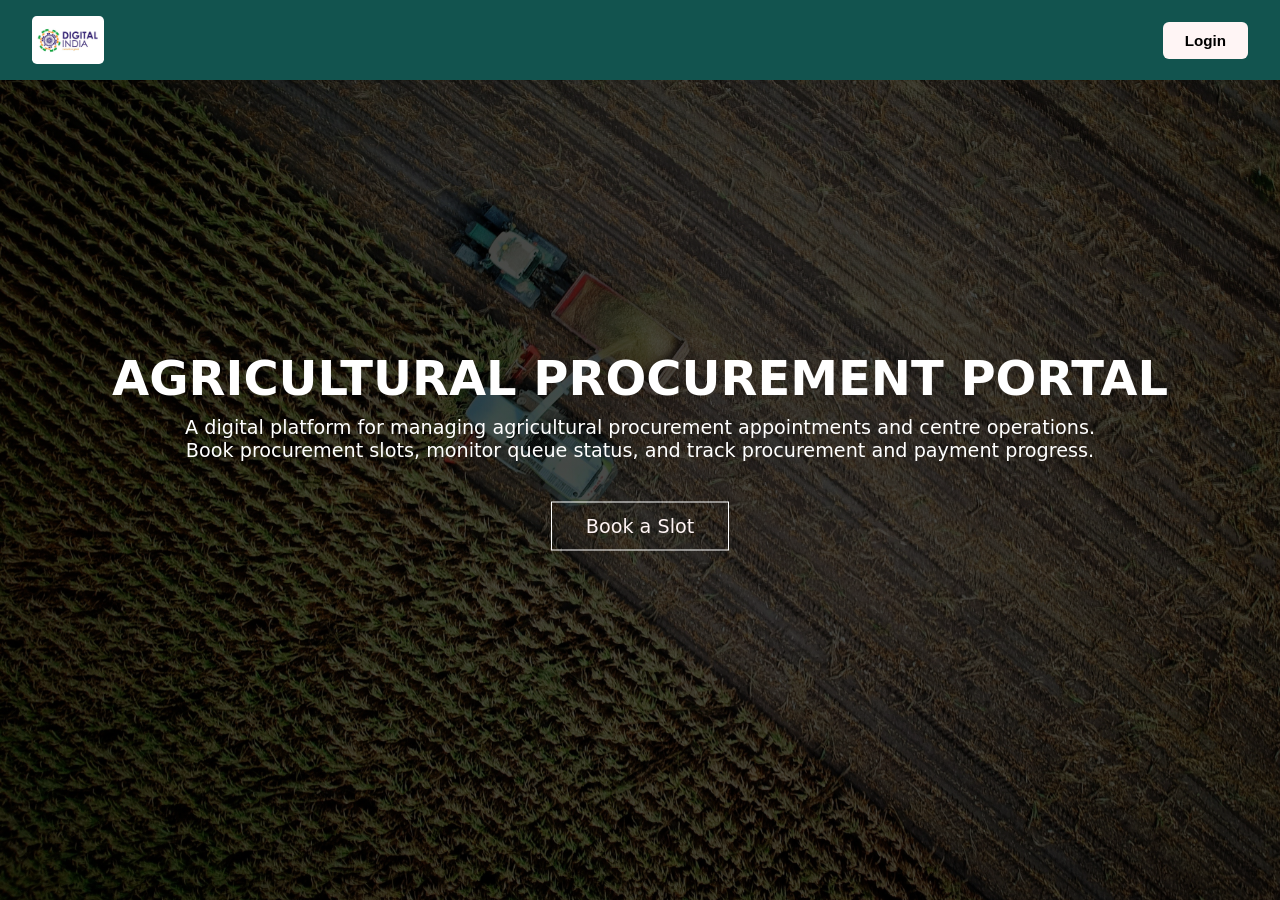
<file: index.html>
<!DOCTYPE html>
<html lang="en">
<head>
    <meta charset="UTF-8">
    <meta name="viewport" content="width=device-width, initial-scale=1.0">
    <title>homepage</title>
    <link rel="stylesheet" href="style.css">
</head>

<body>
    <section class="main">
        <nav class="navbar">
            <img src="images/_.jpeg" alt="logo" class="logo">
            <button class="login-btn">Login</button>
        </nav>

        <div class="content">
            <h1>AGRICULTURAL PROCUREMENT PORTAL</h1>

            <p>A digital platform for managing agricultural procurement appointments and centre operations. <br>
            Book procurement slots, monitor queue status, and track procurement and payment progress.</p>

            <a href="#" class="hero-btn">Book a Slot</a>
        </div>
    </section>
</body>
</html>
</file>
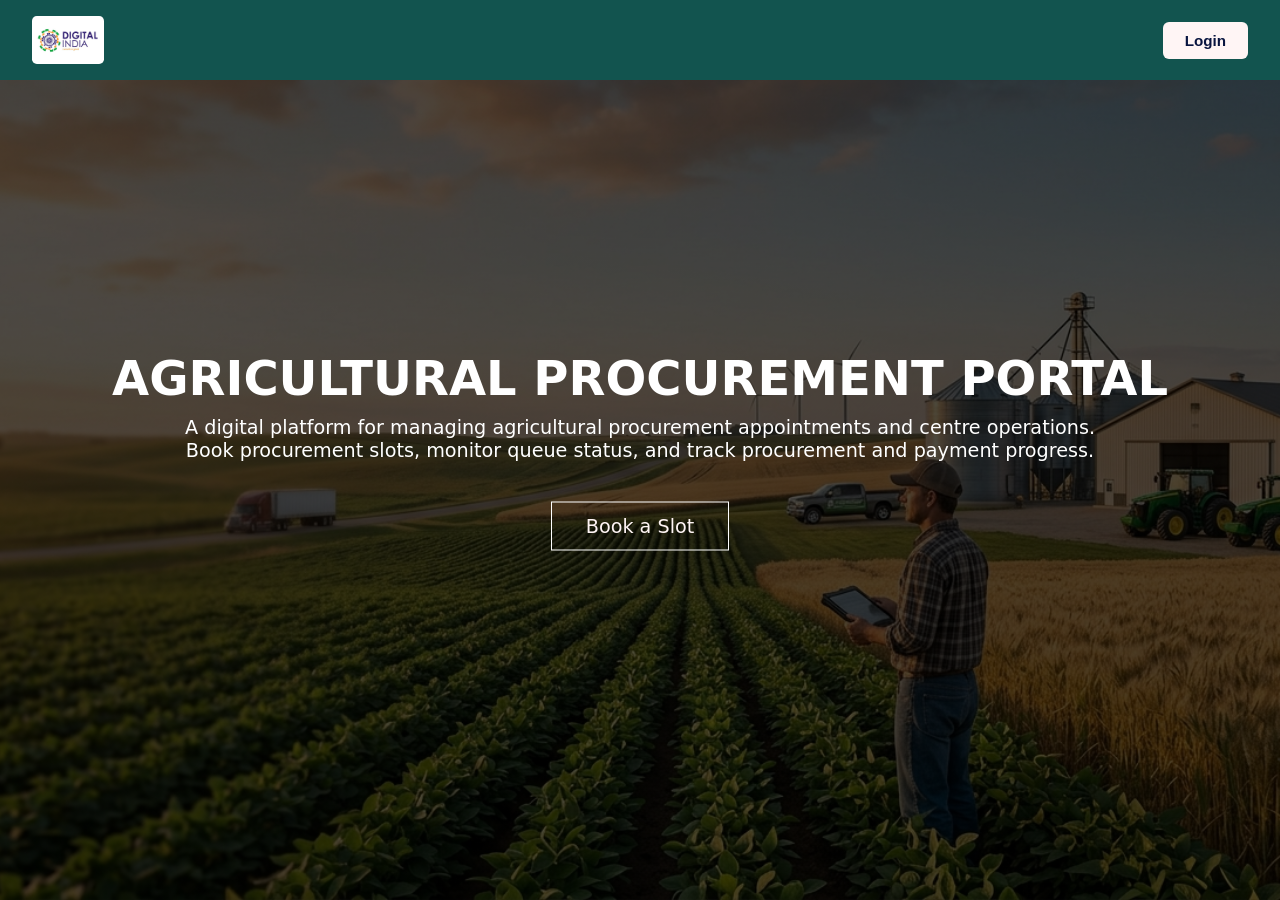
<file: templates/index.html>
<!DOCTYPE html>
<html lang="en">

<head>
    <meta charset="UTF-8">
    <meta name="viewport" content="width=device-width, initial-scale=1.0">
    <title>homepage</title>
    <link rel="stylesheet" href="../static/css/style.css">
</head>

<body>
    <section class="main">
        <nav class="navbar">
            <img src="../static/images/_.jpeg" alt="logo" class="logo">
             <a href="login.html">
                            <button class="login-btn">Login</button>
             </a>
        </nav>

        <div class="content">
            <h1>AGRICULTURAL PROCUREMENT PORTAL</h1>

            <p>A digital platform for managing agricultural procurement appointments and centre operations. <br>
                Book procurement slots, monitor queue status, and track procurement and payment progress.</p>

            <a href="login.html" class="hero-btn">Book a Slot</a>
        </div>
    </section>
</body>

</html>
</file>
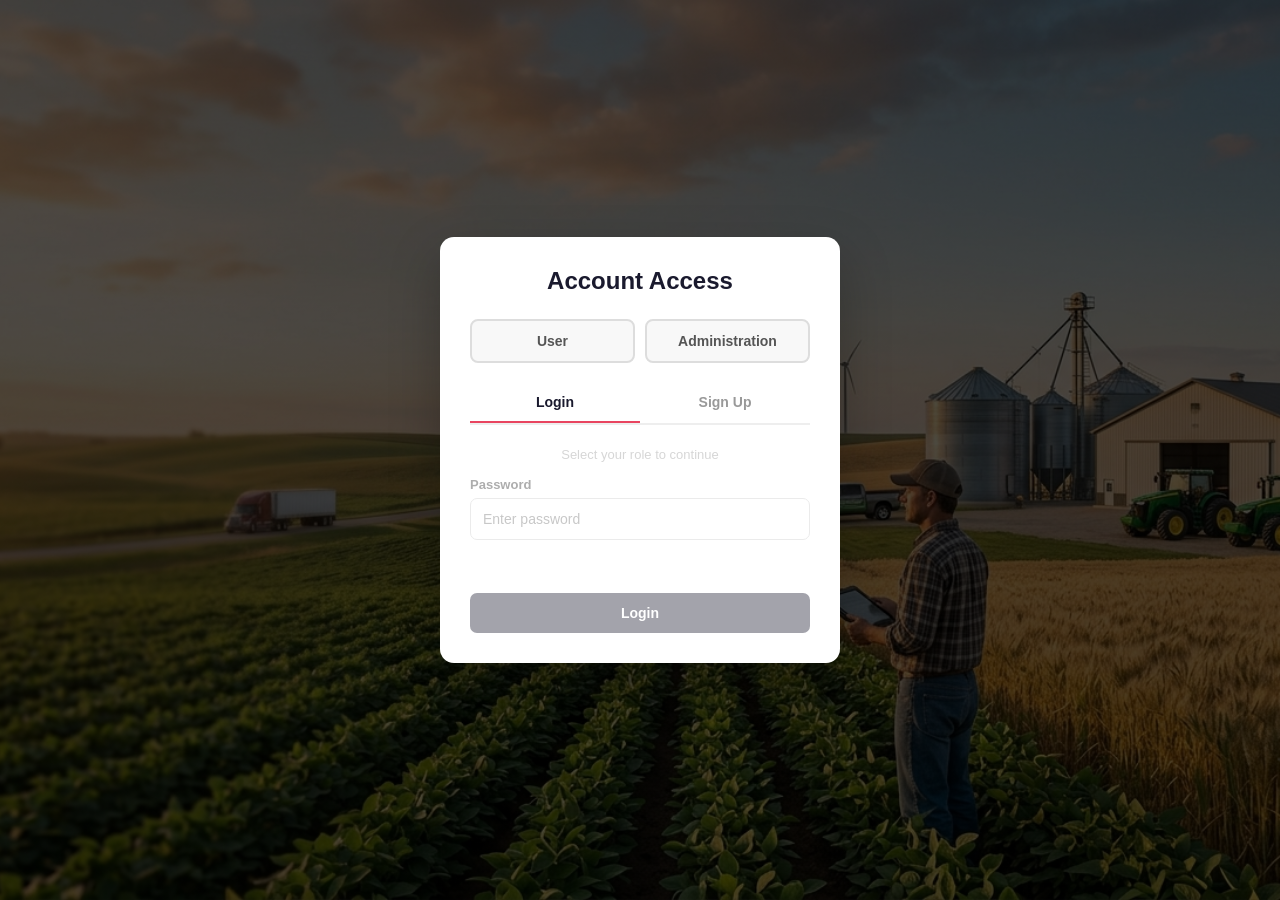
<file: templates/login.html>
<!DOCTYPE html>
<html lang="en">

<head>
    <meta charset="UTF-8">
    <meta name="viewport" content="width=device-width, initial-scale=1.0">

    <link rel="stylesheet" href="../static/css/login.css">

    <title>Account Access</title>
</head>

<body>

    <div class="modal-overlay" id="login-modal">

        <div class="login-card">

            <h2>Account Access</h2>

            <!-- ================= ROLE ================= -->

            <div class="role-selection">

                <button
                    type="button"
                    class="role-btn"
                    data-role="user">
                    User
                </button>

                <button
                    type="button"
                    class="role-btn"
                    data-role="admin">
                    Administration
                </button>

            </div>


            <!-- ================= LOGIN / SIGNUP ================= -->

            <div class="mode-selection">

                <button
                    type="button"
                    class="mode-btn active"
                    data-mode="login">
                    Login
                </button>

                <button
                    type="button"
                    class="mode-btn"
                    data-mode="signup">
                    Sign Up
                </button>

            </div>


            <!-- ================= FORM AREA ================= -->

            <div class="form-container">

                <p class="instruction">
                    Select your role to continue
                </p>


                <!-- ================= LOGIN ================= -->

                <form
                    class="auth-form login-form"
                    id="login-form"
                    novalidate>

                    <!-- User Aadhaar -->

                    <div class="user-field">

                        <label for="login-aadhar">
                            Aadhaar Number
                        </label>

                        <input
                            id="login-aadhar"
                            name="aadhar"
                            type="text"
                            inputmode="numeric"
                            maxlength="12"
                            placeholder="Enter 12-digit Aadhaar number">

                        <small class="error-message"></small>

                    </div>


                    <!-- Admin Username -->

                    <div class="admin-field">

                        <label for="login-username">
                            Username
                        </label>

                        <input
                            id="login-username"
                            name="username"
                            type="text"
                            placeholder="Enter username">

                        <small class="error-message"></small>

                    </div>


                    <!-- Password -->

                    <div>

                        <label for="login-password">
                            Password
                        </label>

                        <input
                            id="login-password"
                            name="password"
                            type="password"
                            placeholder="Enter password">

                        <small class="error-message"></small>

                    </div>


                    <p class="form-status"></p>


                    <button
                        type="submit"
                        class="submit-btn">
                        Login
                    </button>

                </form>



                <!-- ================= SIGN UP ================= -->

                <form
                    class="auth-form signup-form"
                    id="signup-form"
                    novalidate>

                    <!-- User Aadhaar -->

                    <div class="user-field">

                        <label for="signup-aadhar">
                            Aadhaar Number
                        </label>

                        <input
                            id="signup-aadhar"
                            name="aadhar"
                            type="text"
                            inputmode="numeric"
                            maxlength="12"
                            placeholder="Enter 12-digit Aadhaar number">

                        <small class="error-message"></small>

                    </div>


                    <!-- User Name -->

                    <div class="user-field">

                        <label for="signup-name">
                            Full Name
                        </label>

                        <input
                            id="signup-name"
                            name="name"
                            type="text"
                            placeholder="Enter your full name">

                        <small class="error-message"></small>

                    </div>


                    <!-- User Mobile -->

                    <div class="user-field">

                        <label for="signup-mobile">
                            Mobile Number
                        </label>

                        <input
                            id="signup-mobile"
                            name="mobile"
                            type="tel"
                            inputmode="numeric"
                            maxlength="10"
                            placeholder="Enter 10-digit mobile number">

                        <small class="error-message"></small>

                    </div>


                    <!-- OTP -->

                    <div class="user-field otp-field">

                        <label for="signup-otp">
                            OTP
                        </label>

                        <input
                            id="signup-otp"
                            name="otp"
                            type="text"
                            inputmode="numeric"
                            maxlength="6"
                            placeholder="Enter 6-digit OTP">

                        <small class="otp-status"></small>
                        <small class="error-message"></small>

                    </div>


                    <!-- Admin Username -->

                    <div class="admin-field">

                        <label for="signup-username">
                            Username
                        </label>

                        <input
                            id="signup-username"
                            name="username"
                            type="text"
                            placeholder="Create username">

                        <small class="error-message"></small>

                    </div>


                    <!-- Password -->

                    <div>

                        <label for="signup-password">
                            Password
                        </label>

                        <input
                            id="signup-password"
                            name="password"
                            type="password"
                            placeholder="Create password">

                        <small class="password-hint">
                            Minimum 8 characters, including uppercase,
                            lowercase and a number.
                        </small>

                        <small class="error-message"></small>

                    </div>


                    <!-- Confirm Password -->

                    <div>

                        <label for="confirm-password">
                            Confirm Password
                        </label>

                        <input
                            id="confirm-password"
                            name="confirm_password"
                            type="password"
                            placeholder="Confirm password">

                        <small class="error-message"></small>

                    </div>


                    <p class="form-status"></p>


                    <button
                        type="submit"
                        class="submit-btn">
                        Sign Up
                    </button>

                </form>

            </div>

        </div>

    </div>

    <script src="../static/js/login.js"></script>

</body>

</html>
</file>
<file: style.css>
* {
    margin: 0;
    padding: 0;
    box-sizing: border-box; 
  }

body {
    font-family: system-ui, sans-serif;
}

.main{
    min-height: 100vh;
    background: linear-gradient(to top, rgba(0,0,0,0.7), rgba(0,0,0,0.7)),url(images/no-one-cares-l_5MJnbrmrs-unsplash.jpg);
    background-position: center;
    background-size: cover;
}

.navbar {
    display: flex;                 
    justify-content: space-between; 
    align-items: center;
    padding: 16px 32px;
    background-color: #12544F;
    color: white;
}

.logo {
    font-size: 1.4rem;
    font-weight: 700;
    height: 3rem;
    border-radius: 0.3rem;
}

.login-btn {
    background-color: #FFF5F5;
    color: 091540;
    border: none;
    padding: 10px 22px;
    font-size: 0.95rem;
    font-weight: 600;
    border-radius: 6px;
    cursor: pointer;
    transition: background-color 0.2s ease;
}

.login-btn:hover {
    background-color: #c73650;
}

.login-btn:focus-visible {
    outline: 2px solid #ffffff;
    outline-offset: 2px;
    background-color: #c73650;
}

.content{
    width: 90%;
    color: #fff;
    position: absolute;
    top: 50%;
    left: 50%;
    transform: translate(-50%, -50%);
    text-align: center;
}

.content h1{
    font-size: 3rem;
}

.content p{
  margin: 10px 0 40px;
  font-size: 1.2rem;
}

.hero-btn{
  display: inline-block;
  text-decoration: none;
  color: #FFF5F5;
  border: 1px solid #fff;
  padding: 12px 34px;
  font-size: 1.2rem;
  position: relative;
  cursor: pointer;
}  

.hero-btn:hover{
  border: 1px solid #c73650;
  background-color: #c73650;
  transition: 0.2s ease-in-out;
}

.hero-btn:focus-visible {
    outline: 2px solid #ffffff;
    outline-offset: 2px;
    background-color: #c73650;
}

@media(max-width: 700px){
  .content h1{
    font-size: 2rem;
}

  .content p{
    margin: 10px 0 40px;
    font-size: 1rem;
}
}
</file>
<file: static/css/style.css>
* {
  margin: 0;
  padding: 0;
  box-sizing: border-box;
}

body {
  font-family: system-ui, sans-serif;
}

.main {
  min-height: 100vh;
  width: 100%;
  position: relative;
  background-image: linear-gradient(to top, rgba(0, 0, 0, 0.7), rgba(0, 0, 0, 0.7)), url("../images/arpit_bg.png");
  background-position: center;
  background-size: cover;
  background-repeat: no-repeat;
}

.navbar {
  display: flex;
  justify-content: space-between;
  align-items: center;
  padding: 16px 32px;
  background-color: #12544F;
  color: white;
}

.logo {
  font-size: 1.4rem;
  font-weight: 700;
  height: 3rem;
  border-radius: 0.3rem;
}

.login-btn {
  background-color: #FFF5F5;
  color: #091540;
  border: none;
  padding: 10px 22px;
  font-size: 0.95rem;
  font-weight: 600;
  border-radius: 6px;
  cursor: pointer;
  transition: background-color 0.2s ease;
}

.login-btn:hover {
  background-color: #c73650;
}

.login-btn:focus-visible {
  outline: 2px solid #ffffff;
  outline-offset: 2px;
  background-color: #c73650;
}

.content {
  width: 90%;
  color: #fff;
  position: absolute;
  top: 50%;
  left: 50%;
  transform: translate(-50%, -50%);
  text-align: center;
}

.content h1 {
  font-size: 3rem;
}

.content p {
  margin: 10px 0 40px;
  font-size: 1.2rem;
}

.hero-btn {
  display: inline-block;
  text-decoration: none;
  color: #FFF5F5;
  border: 1px solid #fff;
  padding: 12px 34px;
  font-size: 1.2rem;
  position: relative;
  cursor: pointer;
}

.hero-btn:hover {
  border: 1px solid #c73650;
  background-color: #c73650;
  transition: 0.2s ease-in-out;
}

.hero-btn:focus-visible {
  outline: 2px solid #ffffff;
  outline-offset: 2px;
  background-color: #c73650;
}

@media(max-width: 700px) {
  .content h1 {
    font-size: 2rem;
  }

  .content p {
    margin: 10px 0 40px;
    font-size: 1rem;
  }
}
</file>
<file: static/css/login.css>
* {
    margin: 0;
    padding: 0;
    box-sizing: border-box;
}

body {
    min-height: 100vh;
    font-family: Arial, sans-serif;
}


/* ================= MODAL ================= */

.modal-overlay {
    position: fixed;
    inset: 0;

    display: flex;
    justify-content: center;
    align-items: center;

    padding: 20px;

  background-image: linear-gradient(to top, rgba(0, 0, 0, 0.7), rgba(0, 0, 0, 0.7)), url("../images/arpit_bg.png");
    background-position: center;
  background-size: cover;
  background-repeat: no-repeat;

    z-index: 1000;
}


/* ================= CARD ================= */

.login-card {
    width: 400px;
    max-width: 100%;
    max-height: 90vh;

    overflow-y: auto;

    padding: 30px;

    background: white;

    border-radius: 14px;

    box-shadow: 0 20px 50px rgba(0, 0, 0, 0.25);
}

.login-card h2 {
    margin-bottom: 24px;

    text-align: center;

    color: #1a1a2e;

    font-size: 24px;
}


/* ================= ROLE ================= */

.role-selection {
    display: flex;
    gap: 10px;

    margin-bottom: 20px;
}

.role-btn {
    flex: 1;

    padding: 12px;

    border: 2px solid #ddd;
    border-radius: 8px;

    background: #f8f8f8;
    color: #555;

    font-size: 14px;
    font-weight: 600;

    cursor: pointer;

    transition: 0.2s;
}

.role-btn:hover {
    border-color: #e94560;
}

.role-btn.selected {
    border-color: #e94560;

    background: #e94560;
    color: white;
}


/* ================= MODE ================= */

.mode-selection {
    display: flex;

    margin-bottom: 22px;

    border-bottom: 2px solid #eee;
}

.mode-btn {
    flex: 1;

    padding: 11px;

    border: none;
    border-bottom: 2px solid transparent;

    background: none;

    color: #999;

    font-size: 14px;
    font-weight: 600;

    cursor: pointer;
}

.mode-btn.active {
    color: #1a1a2e;

    border-bottom-color: #e94560;
}


/* ================= FORM CONTAINER ================= */

.form-container {
    opacity: 0.4;

    pointer-events: none;

    transition: opacity 0.2s;
}

.form-container.enabled {
    opacity: 1;

    pointer-events: auto;
}

.instruction {
    margin-bottom: 15px;

    text-align: center;

    color: #999;

    font-size: 13px;
}


/* ================= FORMS ================= */

.auth-form {
    display: flex;

    flex-direction: column;

    gap: 15px;
}

.auth-form > div {
    width: 100%;
}

.auth-form label {
    display: block;

    margin-bottom: 6px;

    color: #333;

    font-size: 13px;
    font-weight: 600;
}

.auth-form input {
    width: 100%;

    padding: 12px;

    border: 1px solid #ccc;
    border-radius: 7px;

    outline: none;

    font-size: 14px;

    transition: 0.2s;
}

.auth-form input:focus {
    border-color: #e94560;

    box-shadow: 0 0 0 2px rgba(233, 69, 96, 0.1);
}


/* ================= ERRORS ================= */

.error-message {
    display: block;

    margin-top: 5px;

    color: #d93025;

    font-size: 12px;
}

.input-error {
    border-color: #d93025 !important;
}

.input-success {
    border-color: #198754 !important;
}


/* ================= PASSWORD HINT ================= */

.password-hint {
    display: block;

    margin-top: 5px;

    color: #888;

    font-size: 11px;

    line-height: 1.4;
}


/* ================= OTP ================= */

.otp-field {
    display: none;
}

.otp-field.visible {
    display: block;
}

.otp-status {
    display: block;

    margin-top: 5px;

    color: #198754;

    font-size: 12px;
}


/* ================= STATUS ================= */

.form-status {
    min-height: 18px;

    text-align: center;

    font-size: 13px;
}

.form-status.error {
    color: #d93025;
}

.form-status.success {
    color: #198754;
}


/* ================= SUBMIT ================= */

.submit-btn {
    width: 100%;

    padding: 12px;

    border: none;

    border-radius: 7px;

    background: #1a1a2e;

    color: white;

    font-size: 14px;
    font-weight: 600;

    cursor: pointer;

    transition: 0.2s;
}

.submit-btn:hover {
    background: #e94560;
}

.submit-btn:disabled {
    opacity: 0.6;

    cursor: not-allowed;
}


/* ================= HIDDEN FIELDS ================= */

.user-field,
.admin-field {
    display: none;
}

.signup-form {
    display: none;
}


/* ================= MOBILE ================= */

@media (max-width: 480px) {

    .modal-overlay {
        padding: 12px;
    }

    .login-card {
        padding: 24px 20px;
    }

    .login-card h2 {
        font-size: 21px;
    }

    .role-btn {
        font-size: 13px;
    }
}
</file>
